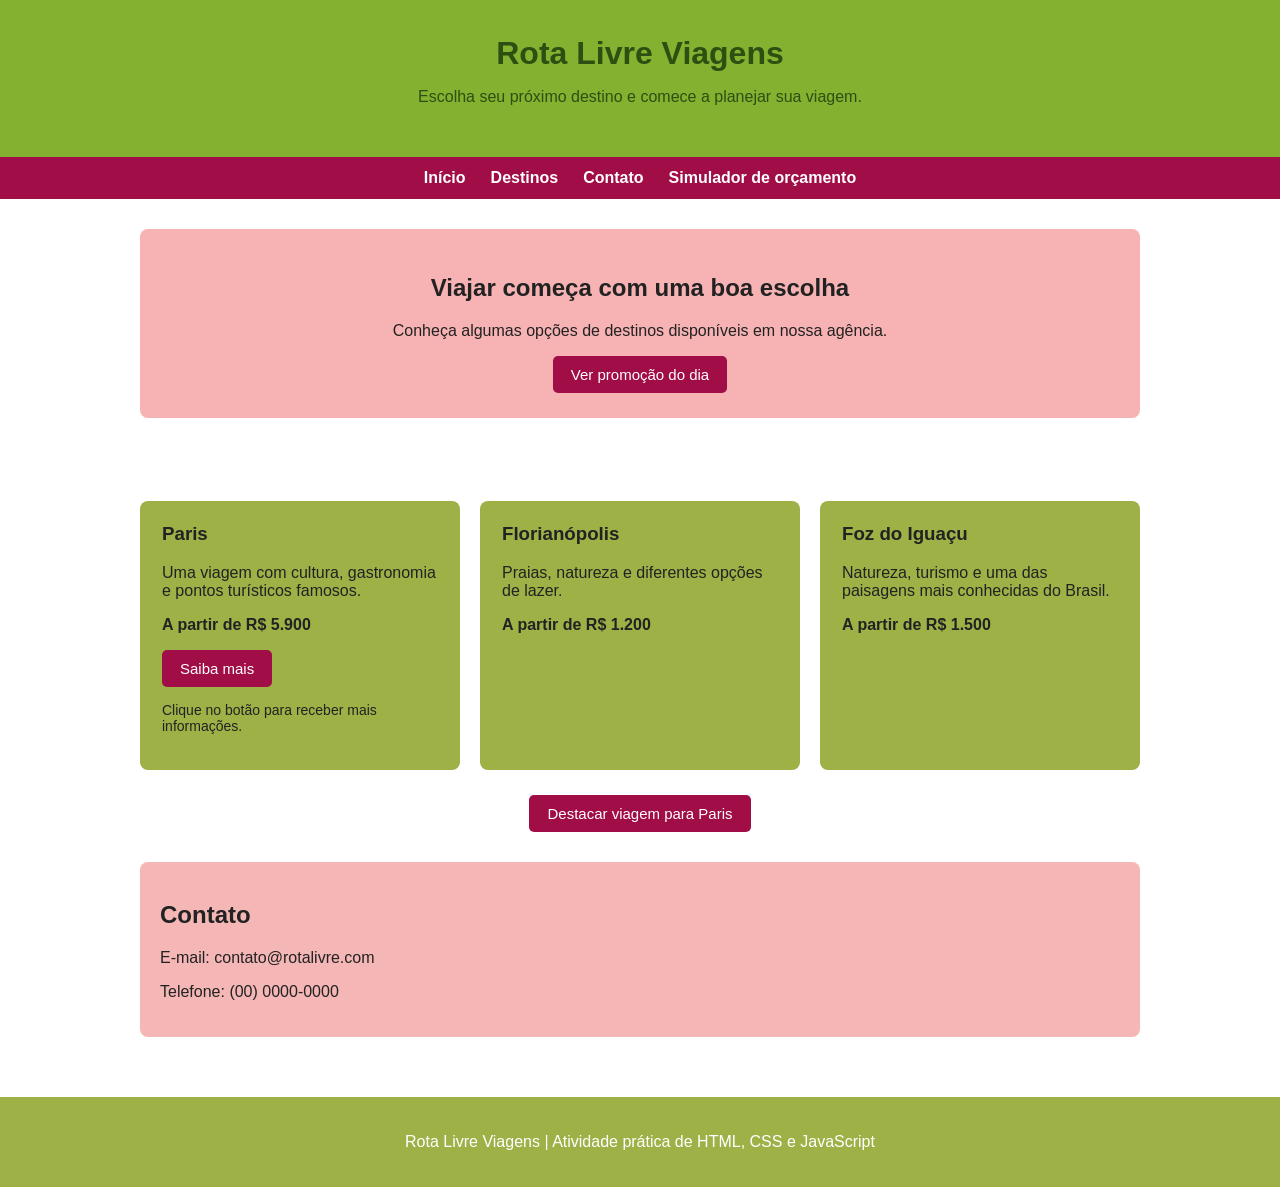
<file: index.html>
<!DOCTYPE html>
<html lang="pt-BR">
<head>
    <meta charset="UTF-8">
    <meta name="viewport" content="width=device-width, initial-scale=1.0">
    <title>Rota Livre Viagens</title>
    <link rel="stylesheet" href="style.css">

    <!-- Conecte o arquivo JavaScript aqui durante a atividade -->
    <script src="script.js" defer></script>
</head>

<body>

    <header>
        <div class="container">
            <h1 id="titulo-principal">Rota Livre Viagens</h1>
            <p>Escolha seu próximo destino e comece a planejar sua viagem.</p>
        </div>
    </header>

    <nav>
        <div class="container">
            <a href="#inicio">Início</a>
            <a href="#destinos">Destinos</a>
            <a href="#contato">Contato</a>
            <a href="orcamentos.html">Simulador de orçamento</a>
        </div>
    </nav>

    <main class="container">

        <section id="inicio" class="apresentacao">
            <h2>Viajar começa com uma boa escolha</h2>

            <p id="mensagem-principal">
                Conheça algumas opções de destinos disponíveis em nossa agência.
            </p>

            <button id="btn-promocao">
                Ver promoção do dia
            </button>
        </section>

        <section id="destinos">
            <h2>Destinos em destaque</h2>

            <div class="cards">

                <article class="card" id="card-paris">
                    <h3>Paris</h3>
                    <p>Uma viagem com cultura, gastronomia e pontos turísticos famosos.</p>
                    <p class="preco">A partir de R$ 5.900</p>

                    <button id="btn-saiba-mais">
                        Saiba mais
                    </button>

                    <p id="mensagem-destino">
                        Clique no botão para receber mais informações.
                    </p>
                </article>

                <article class="card">
                    <h3>Florianópolis</h3>
                    <p>Praias, natureza e diferentes opções de lazer.</p>
                    <p class="preco">A partir de R$ 1.200</p>
                </article>

                <article class="card">
                    <h3>Foz do Iguaçu</h3>
                    <p>Natureza, turismo e uma das paisagens mais conhecidas do Brasil.</p>
                    <p class="preco">A partir de R$ 1.500</p>
                </article>

            </div>

            <button id="btn-destaque">
                Destacar viagem para Paris
            </button>
        </section>

        <section id="contato" class="contato">
            <h2>Contato</h2>
            <p>E-mail: contato@rotalivre.com</p>
            <p>Telefone: (00) 0000-0000</p>
        </section>

    </main>

    <footer>
        <p>Rota Livre Viagens | Atividade prática de HTML, CSS e JavaScript</p>
    </footer>

</body>
</html>
</file>
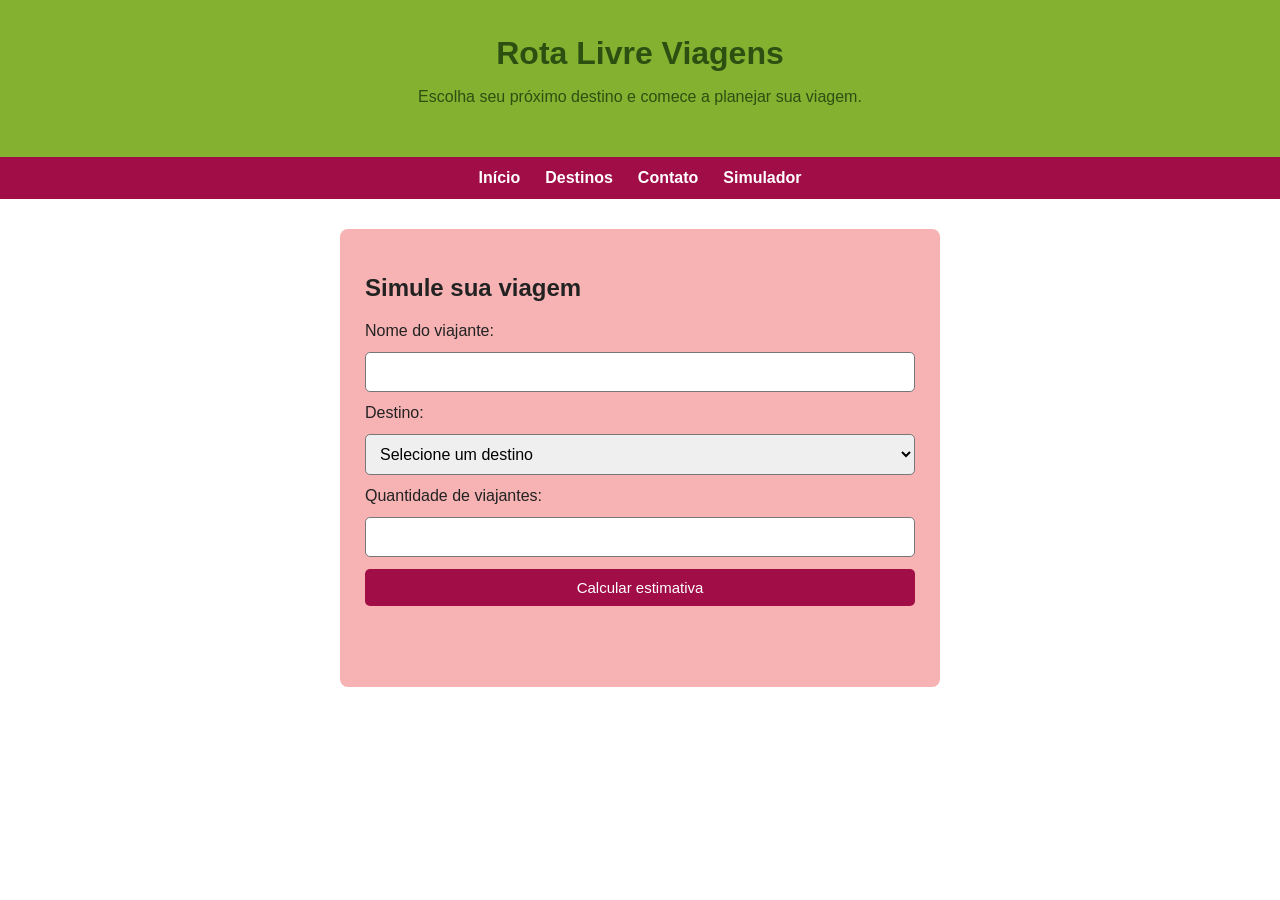
<file: orcamentos.html>
<!DOCTYPE html>
<html lang="pt-BR">
<head>
    <meta charset="UTF-8">
    <meta name="viewport" content="width=device-width, initial-scale=1.0">
    <title>Simulador de Orçamentos | Rota Livre Viagens</title>
    <link rel="stylesheet" href="style.css">
    <script src="orcamentos.js" defer></script>
</head>
<body>
    <header>
        <div class="container">
            <h1>Rota Livre Viagens</h1>
            <p>Escolha seu próximo destino e comece a planejar sua viagem.</p>
        </div>
    </header>

    <nav>
        <div class="container">
            <a href="index.html#inicio">Início</a>
            <a href="index.html#destinos">Destinos</a>
            <a href="index.html#contato">Contato</a>
            <a href="orcamentos.html" aria-current="page">Simulador</a>
        </div>
    </nav>

    <main class="container">
        <section id="simulador" class="simulador">
            <h2>Simule sua viagem</h2>
            <form id="form-orcamento">
                <label for="nome">Nome do viajante:</label>
                <input type="text" id="nome" name="nome" required>

                <label for="destino">Destino:</label>
                <select id="destino" name="destino" required>
                    <option value="">Selecione um destino</option>
                    <option value="paris">Paris</option>
                    <option value="florianopolis">Florianópolis</option>
                    <option value="foz">Foz do Iguaçu</option>
                </select>

                <label for="quantidade">Quantidade de viajantes:</label>
                <input type="number" id="quantidade" name="quantidade" min="1" step="1" required>

                <button type="submit">Calcular estimativa</button>
            </form>
            <p id="resultado" aria-live="polite"></p>
        </section>
    </main>
</body>
</html>
</file>
<file: style.css>
* {
    box-sizing: border-box;
}

body {
    margin: 0;
    font-family: Arial, sans-serif;
    background-image: url("https://i.pinimg.com/originals/b8/d8/77/b8d877905d67f22c9d56b25227c4c0ef.jpg");
    color: #222222;
    background-repeat: no-repeat;
    background-position: center;
    background-size: contain;
    height: 100vh;
    margin: 0;
}

.container {
    width: 90%;
    max-width: 1000px;
    margin: 0 auto;
}

header {
    background-color: #84b130;
    color: rgb(43, 80, 18);
    padding: 35px 0;
    text-align: center;
}

header h1 {
    margin: 0 0 10px 0;
}

nav {
    background-color: #a10d46;
    padding: 12px 0;
}

nav .container {
    display: flex;
    justify-content: center;
    gap: 25px;
}

nav a {
    color: rgb(255, 255, 255);
    text-decoration: none;
    font-weight: bold;
}

main {
    padding: 30px 0;
}

.apresentacao {
    background-color: rgb(247, 179, 179);
    padding: 25px;
    border-radius: 8px;
    margin-bottom: 30px;
    text-align: center;
}

button {
    background-color: #a10d46;
    color: white;
    border: none;
    padding: 10px 18px;
    border-radius: 5px;
    cursor: pointer;
    font-size: 15px;
}

button:hover {
    background-color: #a10d46;
}

#destinos h2 {
    text-align: center;
    color: #ffffff;
}

.cards {
    display: flex;
    gap: 20px;
    flex-wrap: wrap;
    margin: 25px 0;
}

.card {
    background-color: rgb(157, 177, 71);
    padding: 20px;
    border-radius: 8px;
    flex: 1;
    min-width: 220px;
    border: 2px solid transparent;
}

.card h3 {
    margin-top: 0;
}

.preco {
    font-weight: bold;
}

#mensagem-destino {
    margin-top: 15px;
    font-size: 14px;
}

#btn-destaque {
    display: block;
    margin: 0 auto 30px auto;
}

.destino-destaque {
    border: 2px solid #ffffff;
    background-color: #ffffff;
}

.contato {
    background-color: rgb(245, 182, 182);
    padding: 20px;
    border-radius: 8px;
}

.simulador {
    max-width: 600px;
    margin: 0 auto;
    padding: 25px;
    border-radius: 8px;
    background-color: rgb(247, 179, 179);
}

.simulador form {
    display: grid;
    gap: 12px;
}

.simulador input,
.simulador select {
    width: 100%;
    padding: 10px;
    border: 1px solid #777777;
    border-radius: 5px;
    font: inherit;
}

#resultado {
    min-height: 1.5em;
    font-weight: bold;
}

footer {
    background-color: rgb(157, 177, 71);
    color: rgb(255, 255, 255);
    text-align: center;
    padding: 20px;
    margin-top: 30px;
}

@media (max-width: 700px) {
    .cards {
        flex-direction: column;
    }

    nav .container {
        flex-direction: column;
        align-items: center;
    }
}
</file>
